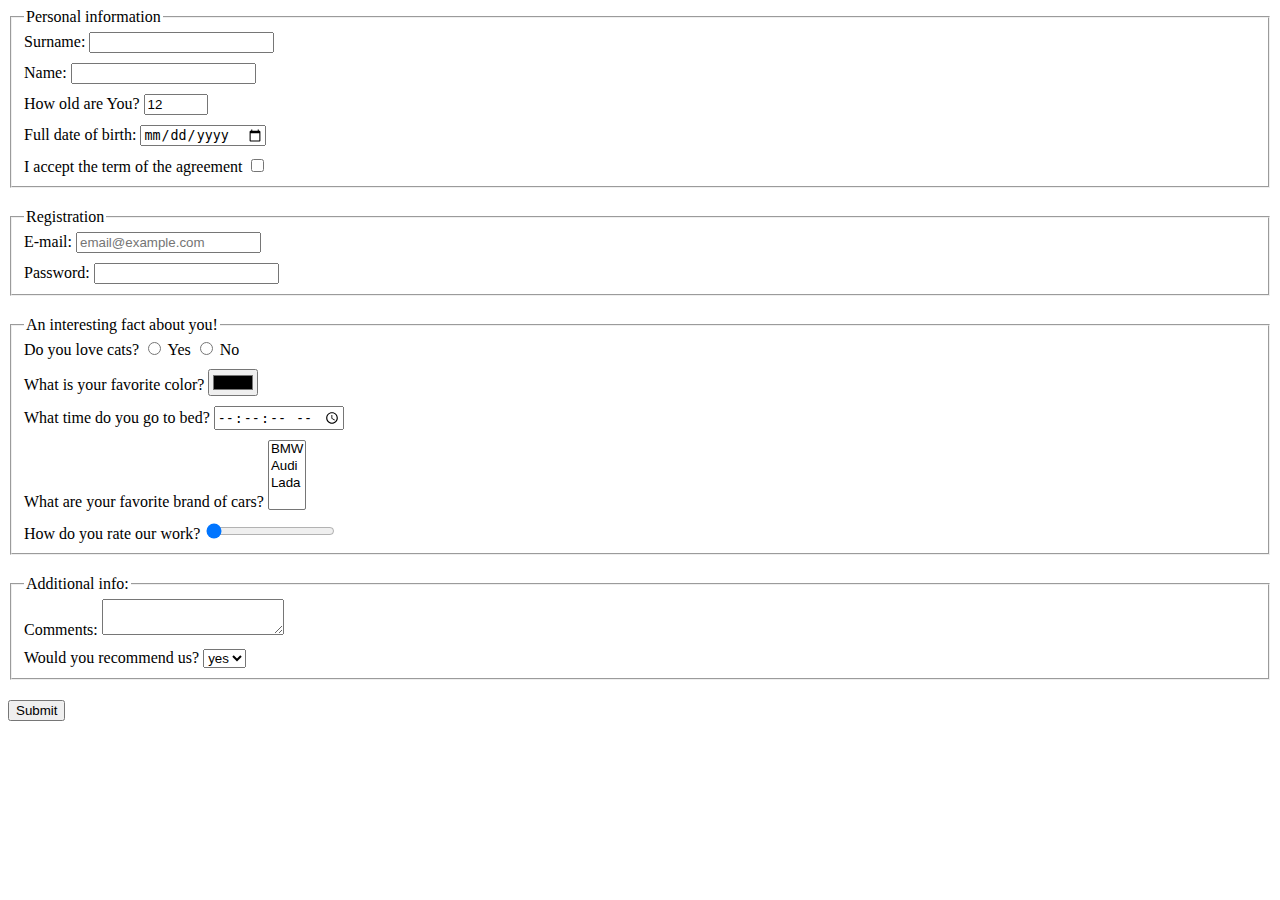
<file: index.html>
<!DOCTYPE html><html lang="en"><head><meta charset="UTF-8"><meta name="viewport" content="width=device-width, user-scalable=no, initial-scale=1.0, maximum-scale=1.0, minimum-scale=1.0"><meta http-equiv="X-UA-Compatible" content="ie=edge"><title>HTML Form</title><link rel="stylesheet" href="style.3a17e16c.css"></head><body class="body"> <form method="post" action="https://mate-academy-form-lesson.herokuapp.com/create-application"> <fieldset class="form-fieldset"> <legend>Personal information</legend> <label class="form-field"> Surname: <input name="surname" type="text" autocomplete="off" required> </label> <label class="form-field"> Name: <input name="name" type="text" autocomplete="off" required> </label> <label class="form-field"> How old are You? <input name="age" type="number" value="12" min="1" max="100" required> </label> <label class="form-field"> Full date of birth: <input name="birth" type="date"> </label> <label class="form-field"> I accept the term of the agreement <input name="agreement" type="checkbox" required> </label> </fieldset> <fieldset class="form-fieldset"> <legend>Registration</legend> <label class="form-field"> E-mail: <input name="email" type="email" placeholder="email@example.com" required> </label> <label class="form-field"> Password: <input name="password" type="password" minlength="3" maxlength="26" required> </label> </fieldset> <fieldset class="form-fieldset"> <legend>An interesting fact about you!</legend> <div class="form-field"> Do you love cats? <label> <input type="radio" name="cats" value="yes"> Yes </label> <label> <input type="radio" name="cats" value="no"> No </label> </div> <label class="form-field"> What is your favorite color? <input type="color" name="color"> </label> <label class="form-field"> What time do you go to bed? <input type="time" name="time" step="1"> </label> <label class="form-field"> What are your favorite brand of cars? <select name="favoriteCars" multiple> <option value="bmw">BMW</option> <option value="audi">Audi</option> <option value="lada">Lada</option> </select> </label> <label class="form-field"> How do you rate our work? <input type="range" name="workrate" min="0" max="10" value="0"> </label> </fieldset> <fieldset class="form-fieldset"> <legend>Additional info:</legend> <label class="form-field"> Comments: <textarea name="comments" cols="20" rows="2"></textarea> </label> <label class="form-field"> Would you recommend us? <select name="recommend"> <option value="yes"> yes </option> <option value="no"> no </option> </select> </label> </fieldset> <button class="form__button" type="submit"> Submit </button> </form> <script type="text/javascript" src="main.e97352c4.js">
    </script> </body></html>
</file>
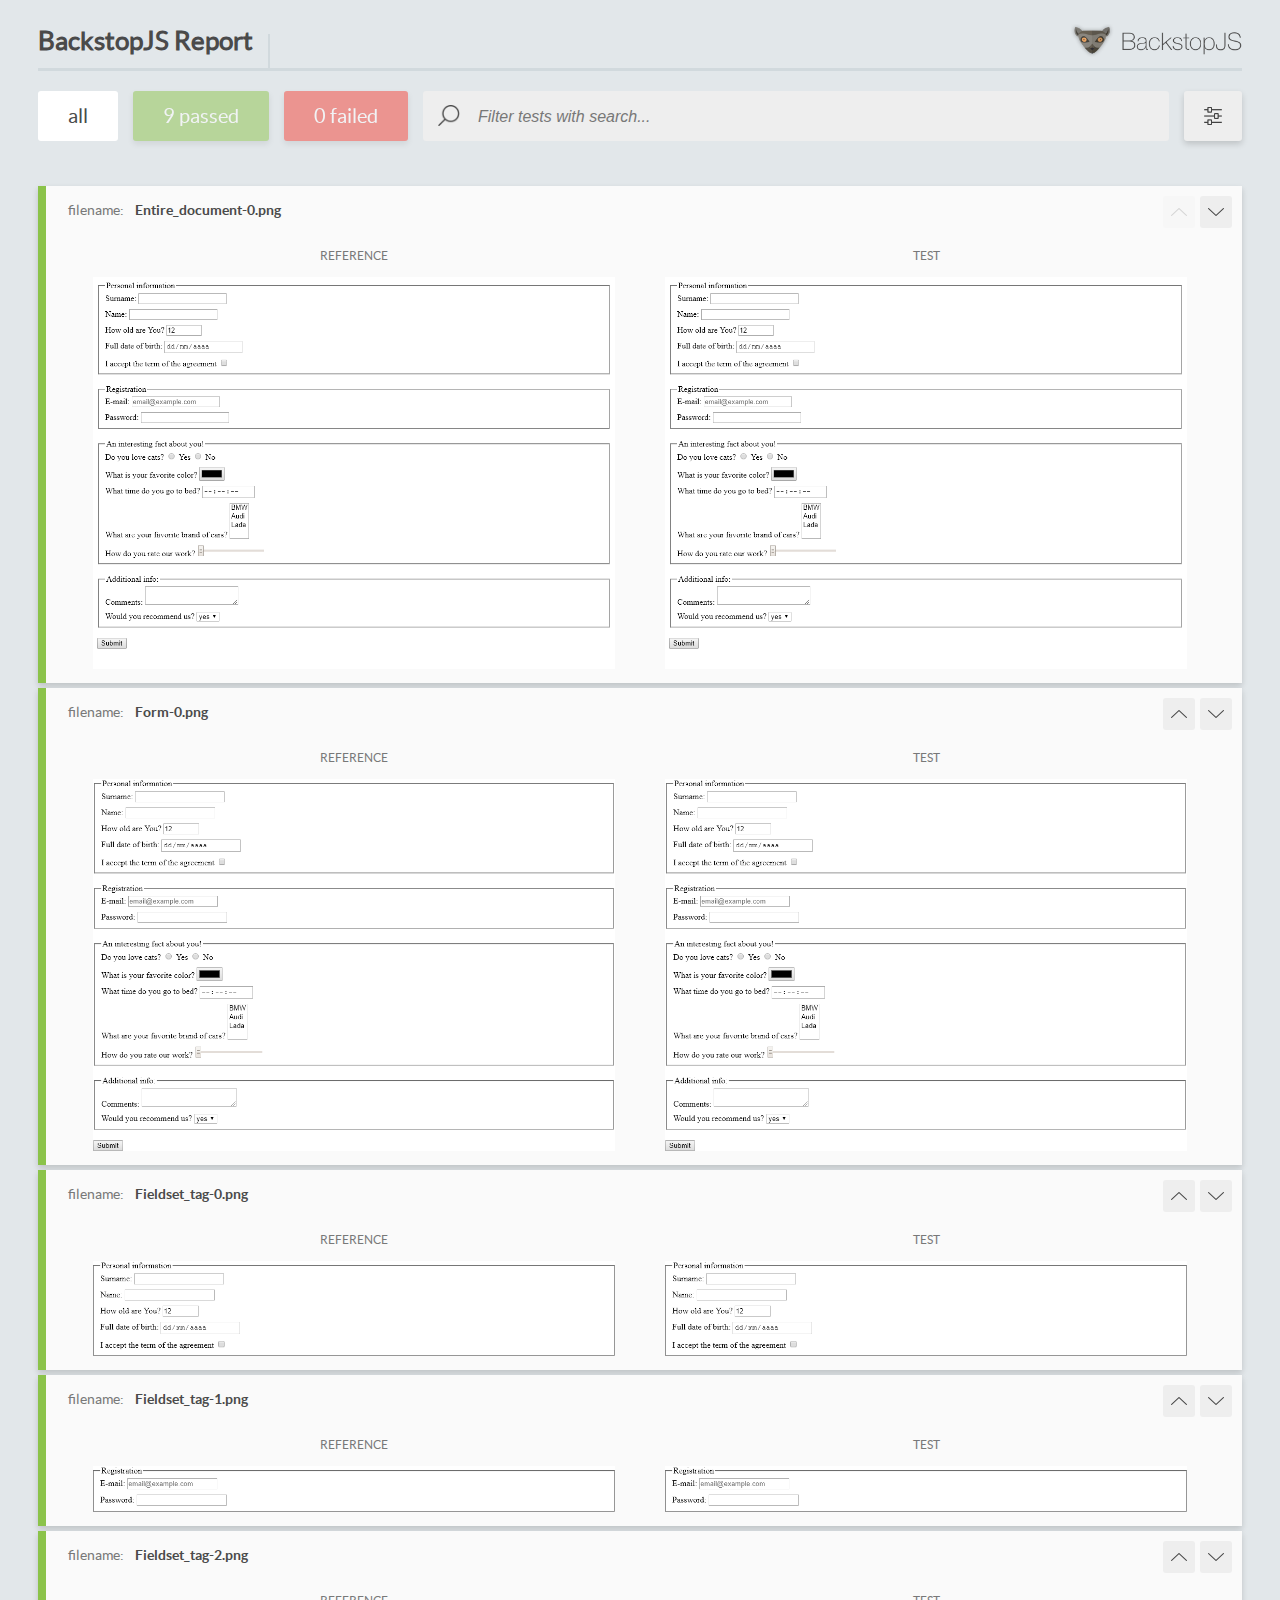
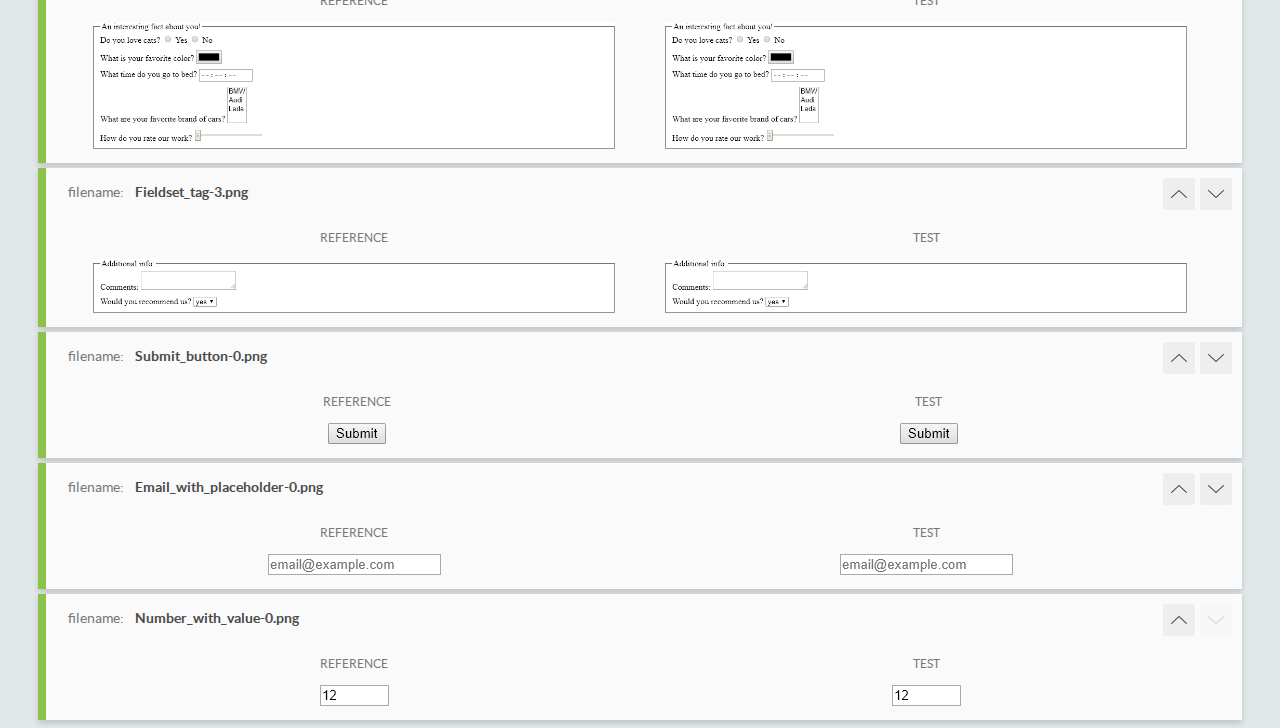
<file: report/html_report/index.html>
<!DOCTYPE html>
<html>
  <head>
    <meta charset="utf-8">
    <title>BackstopJS Report</title>

    <style>
      @font-face {
          font-family: 'latoregular';
          src: url('./assets/fonts/lato-regular-webfont.woff2') format('woff2'),
              url('./assets/fonts/lato-regular-webfont.woff') format('woff');
          font-weight: 400;
          font-style: normal;
      }
      @font-face {
          font-family: 'latobold';
          src: url('./assets/fonts/lato-bold-webfont.woff2') format('woff2'),
              url('./assets/fonts/lato-bold-webfont.woff') format('woff');
          font-weight: 700;
          font-style: normal;
      }

      .ReactModal__Body--open {
          overflow: hidden;
      }
      .ReactModal__Body--open .header {
        display: none;
      }

    </style>
  </head>
  <body style="background-color: #E2E7EA">
    <div id="root">

    </div>
    <script type="text/javascript">
      function report (report) { // eslint-disable-line no-unused-vars
        window.tests = report;
      }
    </script>
    <script type="text/javascript" src="config.js"></script>
    <script type="text/javascript" src="index_bundle.js"></script>
  </body>
</html>
</file>
<file: style.3a17e16c.css>
.form-field{display:block}.form-fieldset{margin-bottom:20px}.form-field:not(:last-child){margin-bottom:10px}
/*# sourceMappingURL=style.3a17e16c.css.map */
</file>
